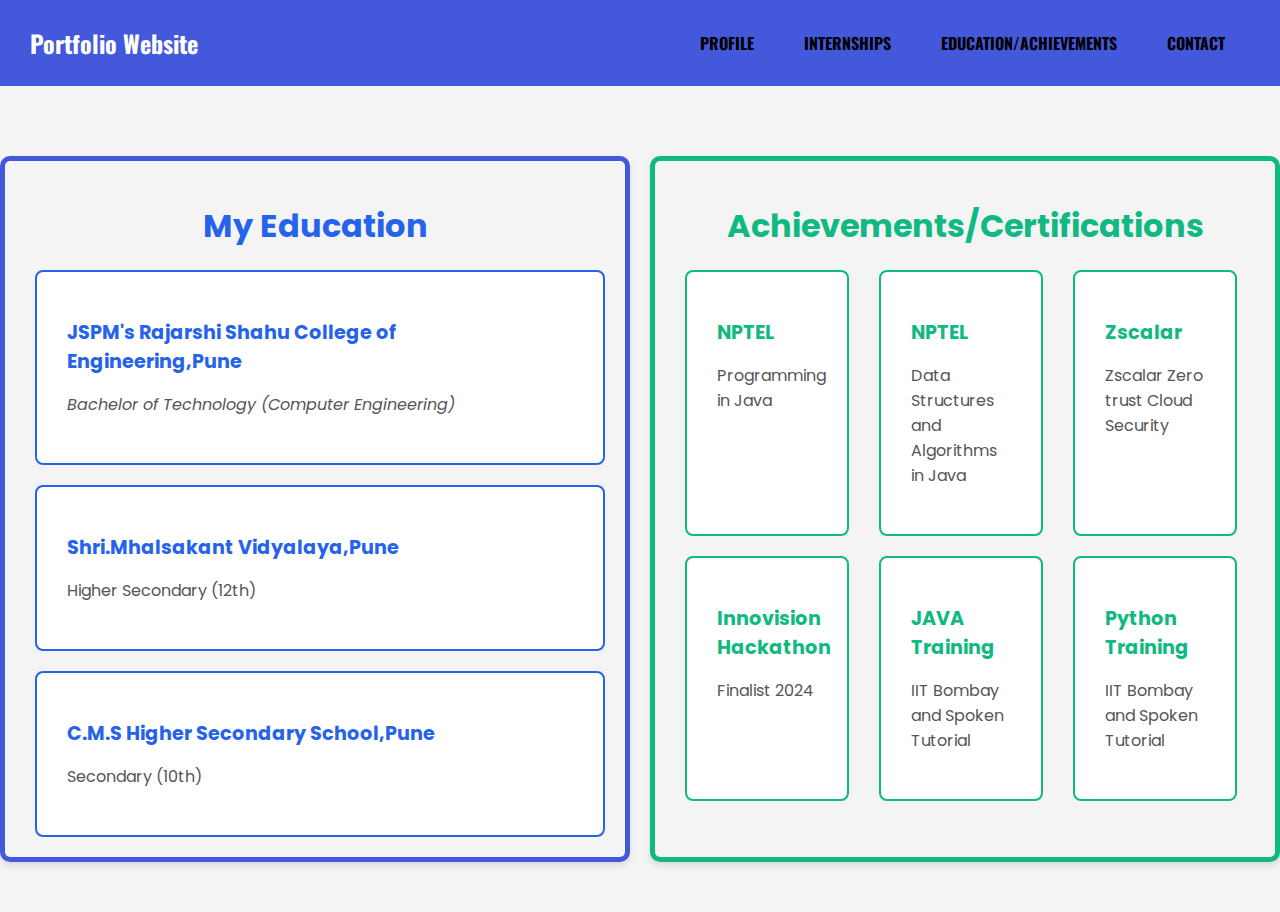
<file: education.html>
<!DOCTYPE html>
<html lang="en">
<head>
    <meta charset="UTF-8">
    <meta name="viewport" content="width=device-width, initial-scale=1.0">
    <title>My Education</title>
    <!-- <link rel="stylesheet" href="style.css"> -->
    <link rel="icon" type="image-icon " sizes="96x96"  href="/images/resume_image.png">
    <link rel="preconnect" href="https://fonts.googleapis.com">
    <link rel="preconnect" href="https://fonts.gstatic.com" crossorigin>
    <link href="https://fonts.googleapis.com/css2?family=Oswald:wght@200..700&family=Poppins:ital,wght@0,100;0,200;0,300;0,400;0,500;0,600;0,700;0,800;0,900;1,100;1,200;1,300;1,400;1,500;1,600;1,700;1,800;1,900&family=Rubik:ital,wght@0,300..900;1,300..900&display=swap" rel="stylesheet">
<style>
    .navbar {
    display: flex;
    justify-content: space-between;
    align-items: center;
    background-color: #4458dc;
    padding: 15px 30px;
    position: relative;
    font-optical-sizing: auto;
    font-weight: 800;
    font-style: normal;
    font-family: "Oswald", serif;
}

.logo {
    color: #fff;
    font-size: 24px;
    font-weight: bold;
}

.nav-links {
    list-style: none;
    display: flex;
}

.nav-links li {
    margin: 0 15px;
}

.nav-links a {
    color: #000000;
    text-decoration: none;
    padding: 5px 10px;
    transition: background-color 0.3s, color 0.3s;
}

.nav-links a:hover {
    background-color: #fff;
    color: #4458dc;
    border-radius: 5px;
}
   body{
     font-family: 'Poppins', sans-serif;
    margin: 0;
    padding: 0;
    background-color: #f4f4f4;
}
.container {
            display: flex;
            justify-content: space-between;
            gap: 20px;
            max-width: 1300px;
            margin: 50px auto;
        }

.education-section {
    width: 650px;
    flex: 1;
    margin-top: 20px;
    background: #f4f4f4;
    border: 5px solid #4458dc;
    border-radius: 10px;
    padding: 20px;
    box-shadow: 0 4px 6px rgba(0, 0, 0, 0.1);
}


.achievements-section {
    width: 650px;
    flex: 1;
    margin-top: 20px;
    background: #f4f4f4;
    border: 5px solid #10b981;
    border-radius: 10px;
    padding: 20px;
    box-shadow: 0 4px 6px rgba(0, 0, 0, 0.1);
}

.section-title {
    font-size: 2rem;
    font-weight: 700;
    color: #000000;
    margin-bottom: 20px;
    text-align: center;
}

.education-tabs{
    
    display: flex;
    flex-direction: column;
    gap: 20px;

    
}
.achievements-tabs {
    
    display: flex;
    flex-direction: row;
    flex-wrap:wrap;
    gap: 20px;

    
}

.tab1 {
    background: #fff;
    border: 2px solid #2563eb;
    border-radius: 8px;
    padding: 30px ;
    margin-left: 10px;
    text-align: left;
    transition: transform 0.3s, box-shadow 0.3s;
    cursor: pointer;
    position: relative;
    overflow:hidden;
    
}
.tab {
    background: #fff;
    width: 100px;
    border: 2px solid #2563eb;
    border-radius: 8px;
    padding: 30px ;
    margin-left: 10px;
    text-align: left;
    transition: transform 0.3s, box-shadow 0.3s;
    cursor: pointer;
    position: relative;
    overflow:hidden;
    
}

.tab:hover {
    transform: scale(1.05);
    box-shadow: 0 8px 12px rgba(0, 0, 0, 0.2);
}
.tab1:hover {
    transform: scale(1.05);
    box-shadow: 0 8px 12px rgba(0, 0, 0, 0.2);
}

.tab-header h2 {
    font-size: 1.2rem;
    font-weight: 700;
    color: #2563eb;
}

.tab-header p {
    font-size: 1rem;
    color: #555;
}

.tab-content {
    font-size: 0.9rem;
    color: #666;
    margin-top: 10px;
    opacity: 0;
    height: 0;
    overflow: hidden;
    transition: opacity 0.3s, height 0.3s;
}

.tab:hover .tab-content{
    opacity: 1;
    height: auto;
}
.tab1:hover .tab-content{
    opacity: 1;
    height: auto;
}

.achievements-tabs .tab {
    border: 2px solid #10b981;
}

.achievements-tabs .tab-header h2 {
    color: #10b981;
}

</style>
</head>
<body>
    <div>
        <nav class="navbar">
            <div class="logo">Portfolio Website</div>
            <ul class="nav-links">
                <li><a href="index.html">PROFILE</a></li>
                <li><a href="internships.html">INTERNSHIPS</a></li>
                <li><a href="education.html">EDUCATION/ACHIEVEMENTS</a></li>
                <li><a href="#contact">CONTACT</a></li>
            </ul>
        </nav>
        <div>
            <div class="container">
    <section class="education-section">
        <h1 class="section-title" style="color: #2563eb;">My Education</h1>
        <div class="education-tabs">
      
            <div class="tab1">
                <div class="tab-header">
                    <h2>JSPM's Rajarshi Shahu College of Engineering,Pune</h2>
                   <i> <p>Bachelor of Technology (Computer Engineering)</p>
                </div>
                <div class="tab-content">
                    <p>Duration: 2022 - Present</p>
                    <p><i>GPA: 9.52/10</i></p>
                    </i>
                </div>
            </div>

            <div class="tab1">
                <div class="tab-header">
                    <h2>Shri.Mhalsakant Vidyalaya,Pune</h2>
                    <p>Higher Secondary (12th)</p>
                </div>
                <div class="tab-content">
                    <p>Duration: 2020 - 2022</p>
                    <p>Percentage:72.83</p>
                </div>
            </div>
            
            <div class="tab1">
                <div class="tab-header">
                    <h2>C.M.S Higher Secondary School,Pune</h2>
                    <p>Secondary (10th)</p>
 
                <div class="tab-content">
                    <p>Percentage:94%</p>
                </div>
            </div>
        </div>
    </section>
      
      <section class="achievements-section">
        <h1 class="section-title" style="color: #10b981;">Achievements/Certifications</h1>
        <div class="achievements-tabs">
            <div class="tab">
                <div class="tab-header">
                    <h2>NPTEL</h2>
                    <p>Programming in Java</p>
                </div>
                <div class="tab-content">
                    <p>Silver Medalist-79%</p>
                </div>
            </div>
            <div class="tab">
                <div class="tab-header">
                    <h2>NPTEL</h2>
                    <p>Data Structures and Algorithms in Java</p>
                </div>
                <div class="tab-content">
                    <p>Sep-Oct 2024 <br> Certification-69%</p>
                </div>
            </div>
            <div class="tab">
                <div class="tab-header">
                    <h2>Zscalar </h2>
                    <p>Zscalar Zero trust Cloud Security</p>
                </div>
                <div class="tab-content">
                    <p>TechCamp on Cloud and Cybersecurity</p>
                </div>
            </div>
            <div class="tab">
                <div class="tab-header">
                    <h2>Innovision Hackathon </h2>
                    <p>Finalist 2024</p>
                </div>
                <div class="tab-content">
                    <p>Participated in national level Hackathon organised by JSPM's RSCOE</p>
                </div>
            </div>
            <div class="tab">
                <div class="tab-header">
                    <h2>JAVA Training </h2>
                    <p>IIT Bombay and Spoken Tutorial</p>
                </div>
                <div class="tab-content">
                    <p>Score: 62.50%</p>
                </div>
            </div>
            <div class="tab">
                <div class="tab-header">
                    <h2>Python Training </h2>
                    <p>IIT Bombay and Spoken Tutorial</p>
                </div>
                <div class="tab-content">
                    <p>Score: 75.00%</p>
                </div>
            </div>
        </div>
    </section>
</body>
</html>
</file>
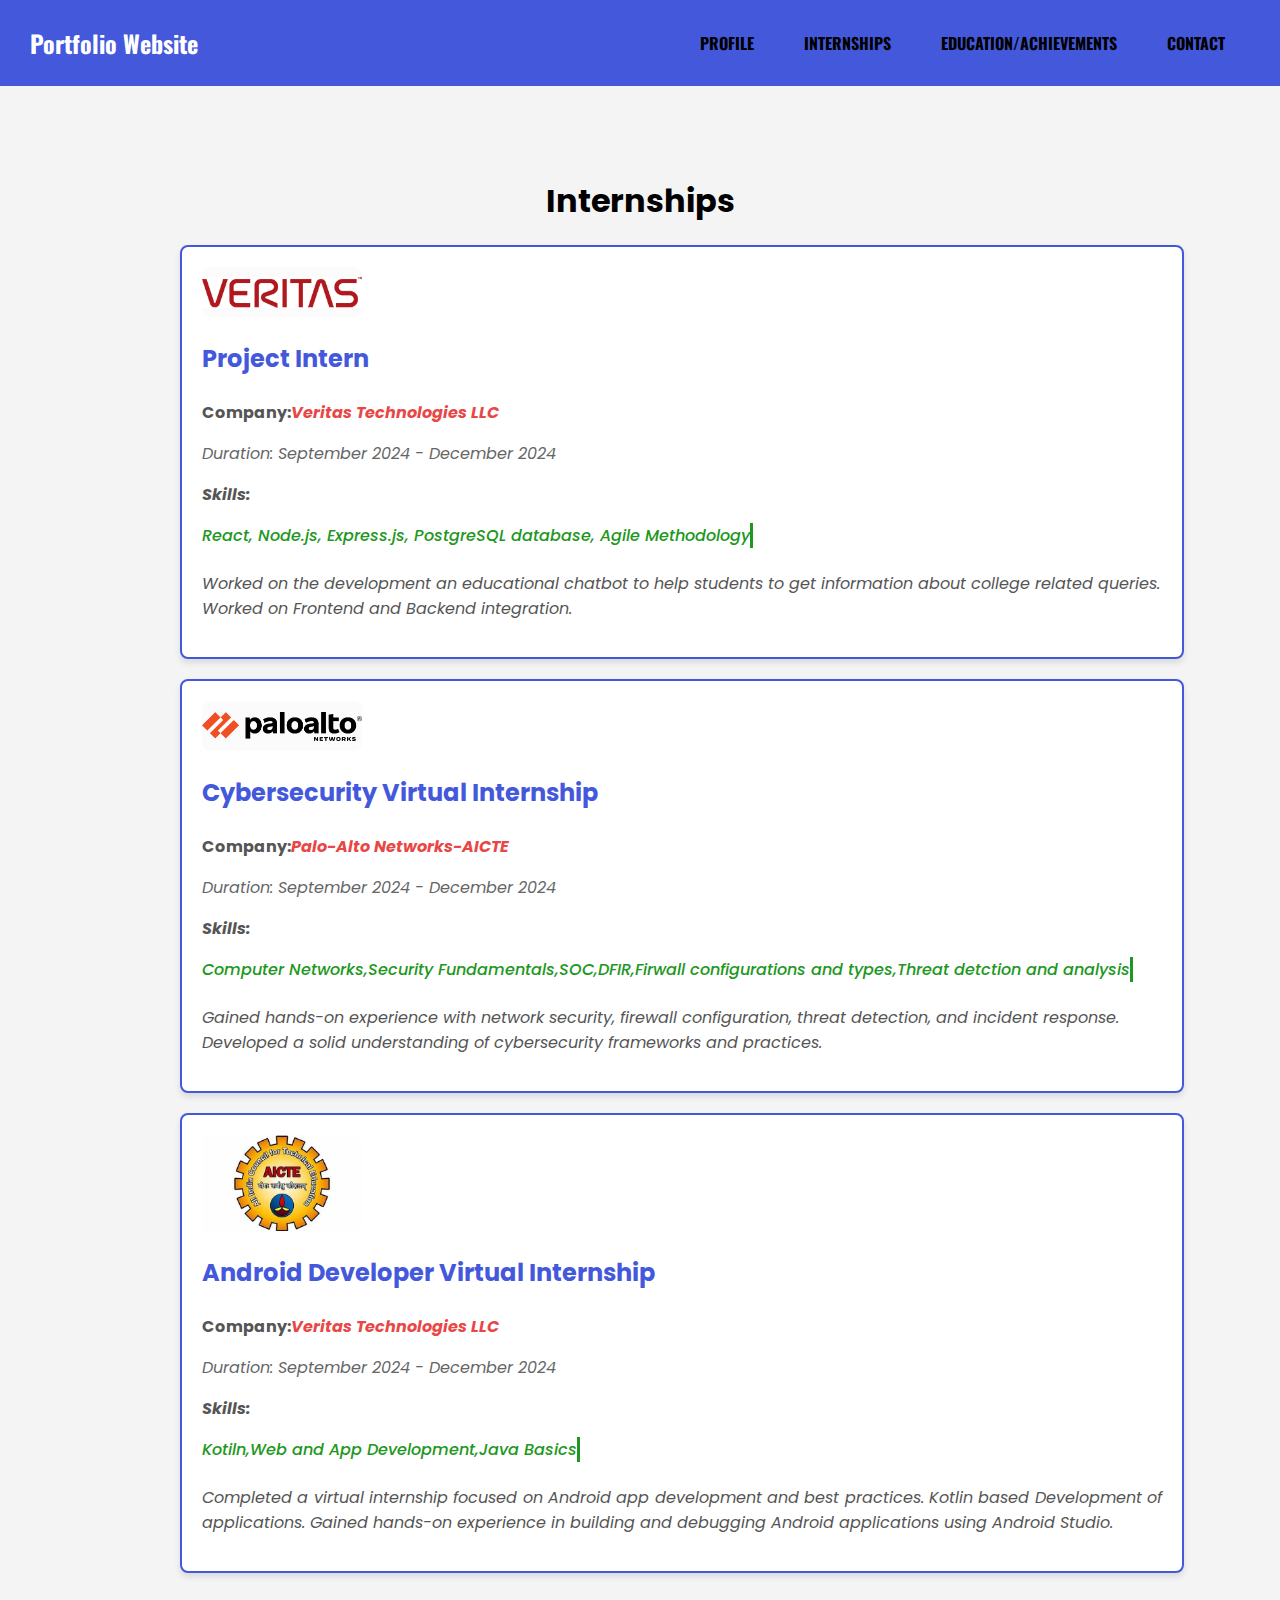
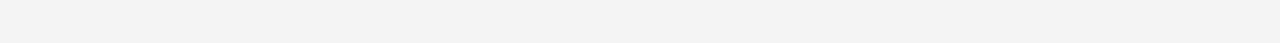
<file: internships.html>
<!DOCTYPE html>
<html lang="en">
<head>
    <meta charset="UTF-8">
    <meta name="viewport" content="width=device-width, initial-scale=1.0">
    <title>Internships</title>
    <link rel="icon" type="image-icon " sizes="96x96"  href="/images/resume_image.png">
    <link rel="preconnect" href="https://fonts.googleapis.com">
    <link rel="preconnect" href="https://fonts.gstatic.com" crossorigin>
    <link href="https://fonts.googleapis.com/css2?family=Oswald:wght@200..700&family=Poppins:ital,wght@0,100;0,200;0,300;0,400;0,500;0,600;0,700;0,800;0,900;1,100;1,200;1,300;1,400;1,500;1,600;1,700;1,800;1,900&family=Rubik:ital,wght@0,300..900;1,300..900&display=swap" rel="stylesheet">
<style>
    body {
            font-family: 'Poppins', sans-serif;
            margin: 0;
            padding: 0;
            background-color: #f4f4f4;
        }

        .navbar {
            display: flex;
            justify-content: space-between;
            align-items: center;
            background-color: #4458dc;
            padding: 15px 30px;
            position: relative;
            font-weight: 800;
            font-family: "Oswald", serif;
        }

        .logo {
            color: #fff;
            font-size: 24px;
            font-weight: bold;
        }

        .nav-links {
            list-style: none;
            display: flex;
        }

        .nav-links li {
            margin: 0 15px;
        }

        .nav-links a {
            color: #000000;
            text-decoration: none;
            padding: 5px 10px;
            transition: background-color 0.3s, color 0.3s;
        }

        .nav-links a:hover {
            background-color: #fff;
            color: #4458dc;
            border-radius: 5px;
        }

        .container {
            max-width: 1300px;
            margin: 50px auto;
            padding: 20px;
        }

        .section-title {
            font-size: 2rem;
            font-weight: 700;
            color: #000000;
            margin-bottom: 20px;
            text-align: center;
        }

        .internship-cards {
            width:100%;
            display: flex;
            flex-direction: column;
            /* flex-wrap: wrap; */
            grid-template-columns: repeat(auto-fill, minmax(300px, 1fr));
            gap: 20px;
        }

        .internship-card {
            /* margin: auto; */
            margin-left: 10rem;
            max-width: 60rem;
            background: #fff;
            border: 2px solid #4458dc;
            border-radius: 8px;
            padding: 20px;
            box-shadow: 0 4px 6px rgba(0, 0, 0, 0.1);
            transition: transform 0.3s, box-shadow 0.3s;
            cursor: pointer;
        }

        .internship-card:hover {
            transform: scale(1.05);
            box-shadow: 10px 10px 2px #4458dc;
        }

        .internship-card h3 {
            font-size: 1.5rem;
            font-weight: 700;
            color: #4458dc;
        }

        .internship-card p {
            font-size: 1rem;
            color: #555;
        }

        .internship-card .duration {
            font-style: italic;
            color: #666;
        }

        .internship-card .description {
            margin: auto;
            font-size: 0.9rem;
            color: #666;
            margin-top: 10px;
        }
        .internship-card .logo-box {
            width: 10rem;
            height: 50px;
            background-color: #fbfbfb;
            border-radius: 8px;
            overflow: hidden;
            display: flex;
            justify-content: center;
            align-items: center;
            margin-bottom: 15px;
        }
        .internship-card .logo-box img {
            max-width: 100%;
            height: auto;
        }

        .typing-animation {
    display: inline-block;
    font-size: 1rem;
    font-weight: 500;
    color: #209720;
    border-right: 3px solid #209720;  
    white-space: nowrap;
    overflow: hidden;
    animation: typing 6s steps(40,end) infinite, blink-caret 0.75s step-end infinite;
}

/* Typing animation */
@keyframes typing {
    0% {
        width: 0;
    }
    50% {
        width: 100%;
    }
    100% {
        width: 0;
    }
}

/* Cursor blink effect */
@keyframes blink-caret {
    50% {
        border-color: transparent;
    }
}
</style>
</head>
<body>
    <div>
        <nav class="navbar">
            <div class="logo">Portfolio Website</div>
            <ul class="nav-links">
                <li><a href="index.html#about">PROFILE</a></li>
                <li><a href="#Internships">INTERNSHIPS</a></li>
                <li><a href="education.html">EDUCATION/ACHIEVEMENTS</a></li>
                <li><a href="#contact">CONTACT</a></li>
            </ul>
        </nav>
    </div>


    <div class="container">
        <h1 class="section-title">Internships</h1>
        <div class="internship-cards">
            <div class="internship-card">
                 <div class="logo-box">
                    <img src="images/veritas.jpg" alt="Veritas"></div>
                <h3>Project Intern</h3>
                <p><b>Company:<span style="color: rgb(233, 70, 70);"><i>Veritas Technologies LLC</span></i></b></p>
                <span class="duration">Duration: September 2024 - December 2024</p>
                    <p><b>Skills:</b></p><span class="typing-animation"> React, Node.js, Express.js, PostgreSQL database, Agile Methodology</span>
                    
                <div class="description">
                    <p style="text-align: justify;">Worked on the development an educational chatbot  to help students to get information about college related queries. <br>
                        Worked on Frontend and Backend integration. <br></p>
                </div>
            </div>

            <div class="internship-card">
                <div class="logo-box">
                   <img src="images/Palo_Alto_Networks_Logo.png" alt="Palo-Alto">
                   </div>
                   
               <h3>Cybersecurity Virtual Internship</h3>
               <p><b>Company:<span style="color: rgb(233, 70, 70);"><i>Palo-Alto Networks-AICTE</span></i></b></p>
               <span class="duration">Duration: September 2024 - December 2024</p>
                   <p><b>Skills:</b></p><span class="typing-animation">Computer Networks,Security Fundamentals,SOC,DFIR,Firwall configurations and types,Threat detction and analysis</span>
                   
               <div class="description">
                   <p style="text-align: justify;">Gained hands-on experience with network security, firewall configuration, threat detection, and
                    incident response. <br>
                    Developed a solid understanding of cybersecurity frameworks and practices. <br></p>
               </div>
           </div>

           <div class="internship-card">
            <div class="logo-box" style="height: 6rem;">
               <img src="images/AICTE_logo.jpg" alt="AICTE"></div>
           <h3>Android Developer Virtual Internship</h3>
           <p><b>Company:<span style="color: rgb(233, 70, 70);"><i>Veritas Technologies LLC</span></i></b></p>
           <span class="duration">Duration: September 2024 - December 2024</p>
               <p><b>Skills:</b></p><span class="typing-animation"> Kotiln,Web and App Development,Java Basics</span>
               
           <div class="description">
               <p style="text-align: justify;">
                Completed a virtual internship focused on Android app development and best practices.
Kotlin based Development of applications.
Gained hands-on experience in building and debugging Android applications using Android
                Studio. <br></p>
           </div>
       </div>

            </div>
        </div>
    </div>
</body>
</html>
</file>
<file: style.css>
* {
    margin: 0;
    padding: 0;
    box-sizing: border-box;
}

body {
    font-family: Rubik, sans-serif;
    line-height: 1.6;
    background: #f4f4f4;
    color: #180606;
}

.header {
    color: #fff;
    padding: 1rem 0;
    text-align: start;
    color: #4458dc;
    margin-left: 20px;
    text-decoration: solid;
    font-optical-sizing: auto;
    font-weight: 800;
    font-style: normal;
    font-family: "Oswald", serif;
    
}

header h1 {
    font-size: 2.5rem;
}

nav a {
    margin-left: 20px;
    color: #0f0e0e;
    text-decoration: none;
    font-weight: bold;
    transition: color 0.3s ease;
    justify-content: end;
    padding: 10px;
}

nav a:hover {
    color: #4458dc;
}

.container {
    max-width: 1100px;
    margin: 2rem auto;
    padding: 0 1rem;
    display: flex;
    flex-direction: column;
}

section {
    margin-bottom: 100px;
}

h2 {
    font-size: 2rem;
    margin-bottom: 1rem;
    text-align: start;
    font-optical-sizing: auto;
    font-weight: 800;
    font-style: normal;
    font-family: "Oswald", serif
}
p{
    position: relative;
    width: 650px;
}

.about {
    margin-top: 100px;
    display: flex;
    flex-wrap: wrap;
    align-items: center;
    justify-content: center;
    gap: 20px;
    text-align: left;
}

.about img {
    width: 400px;
    height:400px ;
    box-shadow: 0 4px 6px rgba(0, 0, 0, 0.1);
    border:solid 4px #4458dc;
    border-radius: 50%;
    display: flex;
    margin-right: 75px;
}

.about div {
    max-width: 500px;
}

.portfolio {
    margin-top: 100px;
    display: flex;
    grid-template-columns: repeat(auto-fit, minmax(300px, 1fr));
    gap: 1rem;
}

.portfolio-item {
    justify-content: start;
    height: 275px;
    width: 300px;
    margin: 20px;
    background: #fff;
    border: 1px solid #ddd;
    border-radius: 8px;
    overflow: hidden;
    box-shadow: 0 4px 6px rgba(0, 0, 0, 0.1);
    /* transition: transform 0.3s ease; */
    transition: all 0.4s ease 0s;
}

.portfolio-item:hover {
    transform: translateY(-50px);
    border: solid #4458dc ;
    border-width: 5px;
}

.portfolio-item img {
    width: 100%;
    height: 200px;
    object-fit: cover;
}

.portfolio-item h3 {
    text-align: center;
    margin: 1rem 0;
}

.contact form {
    display: flex;
    flex-direction: column;
    align-items: center;
}

.contact input, .contact textarea {
    width: 80%;
    padding: 0.5rem;
    margin-bottom: 1rem;
    border: 1px solid #ddd;
    border-radius: 5px;
}

.contact button {
    width: 10rem;
    padding: 0.7rem 1.5rem;
    /* border: none; */
    background: #4458dc;
    color: #f4f4f4;
    
    border-radius: 5px;
    cursor: pointer;
    border: #4458dc solid;
    font-weight: bolder;
    transition: all 0.3s ease;
}

.contact button:hover {
   
    background: #fffdfd;
    color: #4458dc;

}

footer {
    background: #333;
    color: #fff;
    text-align: center;
    padding: 1rem 0;
    margin-top: 2rem;
}
.name1{
    font-size: 2rem;
    font-weight: 800;
    font-style: normal;
    font-family: "Oswald", serif;
    color: #4458dc;
    margin-left: 10px;
    text-decoration: solid;
    font-optical-sizing: auto;
    font-weight: 800;
    font-style: normal;
    font-family: "Oswald", serif;
}
.name2{
    font-size: 1.5rem;
    font-weight: 800;
    font-style: normal;
    font-family: "Oswald", serif;
    color: #000000;
    text-decoration: solid;
    font-weight: 800;
    font-style: normal;
    font-family: "Oswald", serif;
}
.animation1 {
    display: inline-block;
    vertical-align: top;
    margin-top: 5px;
    min-width: 360px;
    position: relative;
    white-space: nowrap;
    text-overflow: ellipsis;
}
.header{
    display: flex;
    justify-content: start;
    align-items: start;
    text-align: start;
    color: #4458dc;
    text-decoration: solid;
    font-optical-sizing: auto;
    font-weight: 800;
    font-style: normal;
    font-family: "Oswald", serif;
}
.navbar {
    display: flex;
    justify-content: space-between;
    align-items: center;
    background-color: #4458dc;
    padding: 15px 30px;
    position: relative;
    font-optical-sizing: auto;
    font-weight: 800;
    font-style: normal;
    font-family: "Oswald", serif;
}

.logo {
    color: #fff;
    font-size: 24px;
    font-weight: bold;
}

.nav-links {
    list-style: none;
    display: flex;
}

.nav-links li {
    margin: 0 15px;
}

.nav-links a {
    color: #000000;
    text-decoration: none;
    padding: 5px 10px;
    transition: background-color 0.3s, color 0.3s;
}

.nav-links a:hover {
    background-color: #fff;
    color: #4458dc;
    border-radius: 5px;
}

.line {
    width: 25px;
    height: 3px;
    background-color: #fff;
    margin: 4px 0;
}
.button-container
{
    display: flex-start;
    flex-direction: column;
    align-items: center;
    justify-content: center;
    gap: 15px;
    margin-top: -40px; 
    margin-left: 10px;
}
.button1 {
    display: inline-block;
    padding: 10px 20px;
    font-size: 15px;
    color: #4458dc;
    background: #f4f4f4;
    background: linear-gradient(to right, #4458dc 0%, #4458dc 50%, #ffffff 50%, #ffffff 100%);
    background-size: 200% 100%;
    background-position: 100% 0;
    transition: background-position 1s;
    border: #4458dc solid;
    border-radius: 15px;
    text-decoration: none;
    position: relative;
    margin-left: -10px;
    margin-top: 56px;
}

.button1:hover {
    background-position:0.0;
    color: #f4f4f4;
    
}
.social_icons {
    display: flex;
    justify-content: end;
    align-content: end;
    padding: 15px 20px;
    gap: 5px;
    padding-right: 10px; 
    margin-top: 10px; 
    margin-left: 1000px;  
}

.social_icons img {
    border: #fff;
    box-shadow:8px 2px 7px #000000;
    width: 40px;
    height: 40px;
    display: block;
    transition: transform 0.2s ease-in-out; 
}

.social_icons img:hover {
    transform: scale(1.5); 
}
h3{
    color: #4458dc;
    margin-right: 5px;
}
footer
{
   background-color: #4458dc;
   display: flex;
   justify-content: center;
}
</file>
